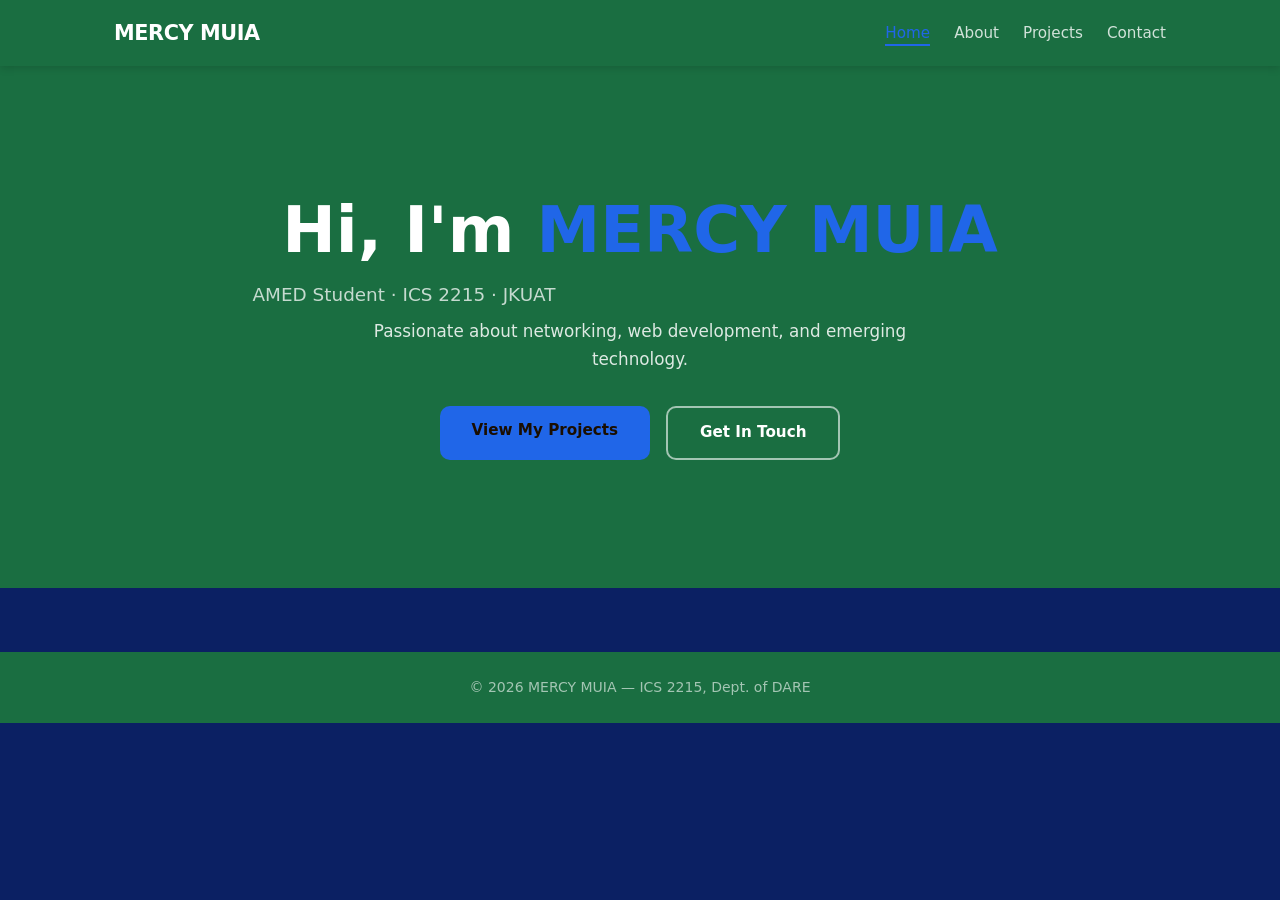
<file: index.html>
<!-- Paste this into EVERY HTML file and customise the <title> and <main> -->
<!DOCTYPE html>
<html lang="en">
<head>
  <meta charset="UTF-8">
  <!-- REQUIRED for responsive design on mobile -->
  <meta name="viewport" content="width=device-width, initial-scale=1.0">
  <meta name="description" content="Portfolio of MERCY MUIA — Computing student at [University]">
  <title>MERCY MUIA | Portfolio</title>
  <link rel="stylesheet" href="css/style.css">
</head>
<body>

  <!-- Skip link: allows keyboard users to skip the nav -->
  <a href="#main" class="skip-link">Skip to main content</a>

  <header>
    <div class="container">
      <a href="index.html" class="logo">MERCY MUIA</a>
      <nav aria-label="Main navigation">
        <ul>
          <!-- Add class="active" to the current page's link -->
          <li><a href="index.html" class="active">Home</a></li>
          <li><a href="about.html">About</a></li>
          <li><a href="projects.html">Projects</a></li>
          <li><a href="contact.html">Contact</a></li>
        </ul>
      </nav>
    </div>
  </header>

<section class="hero">
  <div class="container">
    <h1>Hi, I'm <span class="accent">MERCY MUIA</span></h1>
    <p class="tagline">AMED Student · ICS 2215 · JKUAT</p>
    <p>Passionate about networking, web development, and emerging technology.</p>
    <div class="hero-btns">
      <a href="projects.html" class="btn">View My Projects</a>
      <a href="contact.html" class="btn btn-outline">Get In Touch</a>
    </div>
  </div>
</section>

  <footer>
    <div class="container">
      <p>&copy; <span id="year"></span> MERCY MUIA — ICS 2215, Dept. of DARE</p>
    </div>
  </footer>
  <script>document.getElementById('year').textContent = new Date().getFullYear();</script>
</body>
</html>
</file>
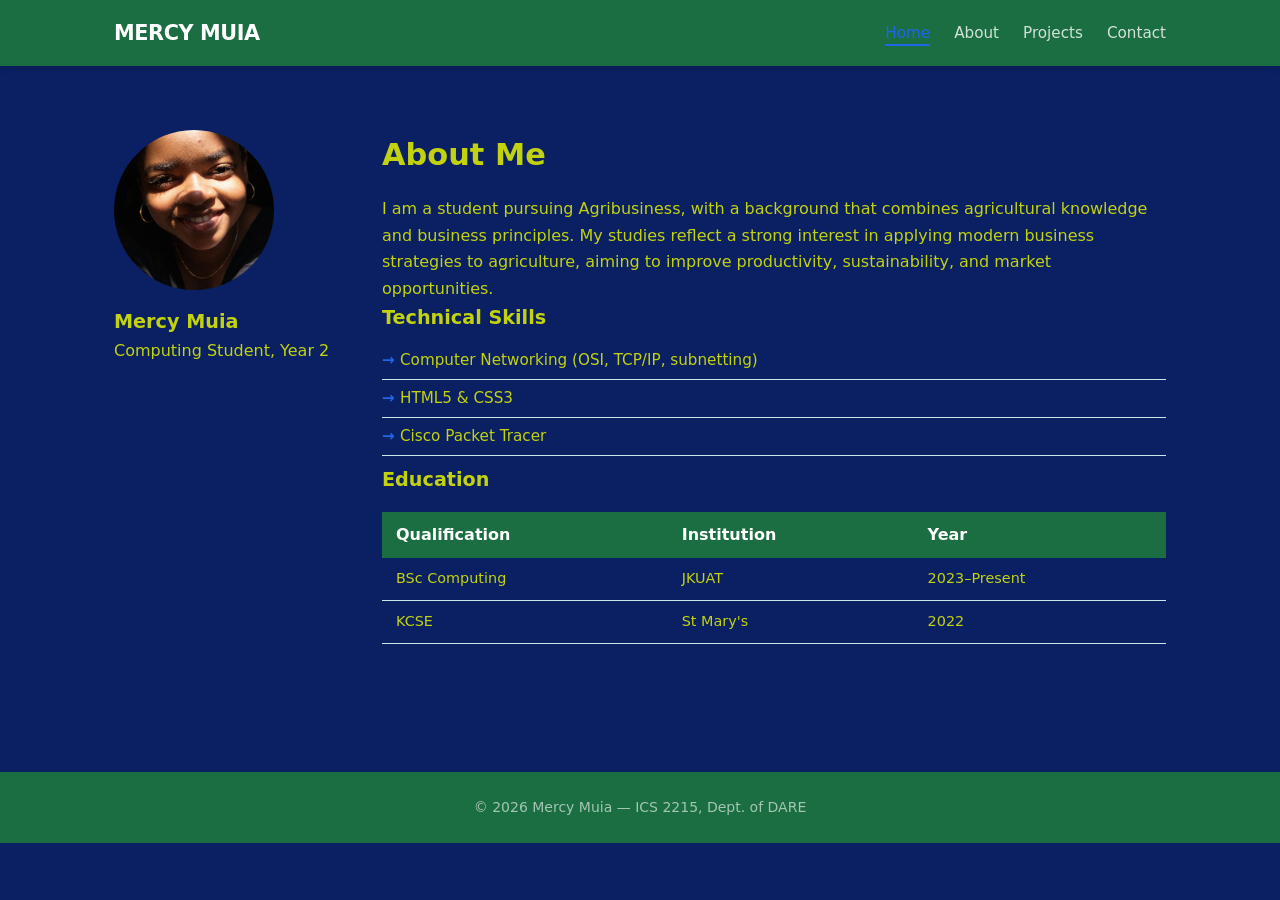
<file: about.html>
<!-- Paste this into EVERY HTML file and customise the <title> and <main> -->
<!DOCTYPE html>
<html lang="en">
<head>
  <meta charset="UTF-8">
  <!-- REQUIRED for responsive design on mobile -->
  <meta name="viewport" content="width=device-width, initial-scale=1.0">
  <meta name="description" content="Portfolio of MERCY MUIA — Computing student at [University]">
  <title>MERCY MUIA | Portfolio</title>
  <link rel="stylesheet" href="css/style.css">
</head>
<body>

  <!-- Skip link: allows keyboard users to skip the nav -->
  <a href="#main" class="skip-link">Skip to main content</a>

  <header>
    <div class="container">
      <a href="index.html" class="logo">MERCY MUIA</a>
      <nav aria-label="Main navigation">
        <ul>
          <!-- Add class="active" to the current page's link -->
          <li><a href="index.html" class="active">Home</a></li>
          <li><a href="about.html">About</a></li>
          <li><a href="projects.html">Projects</a></li>
          <li><a href="contact.html">Contact</a></li>
        </ul>
      </nav>
    </div>
  </header>

<section class="about-section">
  <div class="container about-grid">

    <aside>
      <!-- Profile photo -->
      <img src="images\profile pic.jpeg"
           alt="MERCY MUIA — profile photo"
           class="profile-img">
      <h3>Mercy Muia</h3>
      <p class="role">Computing Student, Year 2</p>
    </aside>

    <div>
      <h2>About Me</h2>
      <p>I am a student pursuing Agribusiness, with a background that combines agricultural knowledge and business principles. My studies reflect a strong interest in applying modern business strategies to agriculture, aiming to improve productivity, sustainability, and market opportunities.</p>

      <h3>Technical Skills</h3>
      <ul class="skills-list">
        <li>Computer Networking (OSI, TCP/IP, subnetting)</li>
        <li>HTML5 & CSS3</li>
        <li>Cisco Packet Tracer</li>
        <!-- Add more skills -->
      </ul>

      <h3>Education</h3>
      <table>
        <thead>
          <tr><th>Qualification</th><th>Institution</th><th>Year</th></tr>
        </thead>
        <tbody>
          <tr><td>BSc Computing</td><td>JKUAT</td><td>2023–Present</td></tr>
          <tr><td>KCSE</td><td>St Mary's</td><td>2022</td></tr>
        </tbody>
      </table>
    </div>
  </div>
</section>

  <footer>
    <div class="container">
      <p>&copy; <span id="year"></span> Mercy Muia — ICS 2215, Dept. of DARE</p>
    </div>
  </footer>
  <script>document.getElementById('year').textContent = new Date().getFullYear();</script>
</body>
</html>
</file>
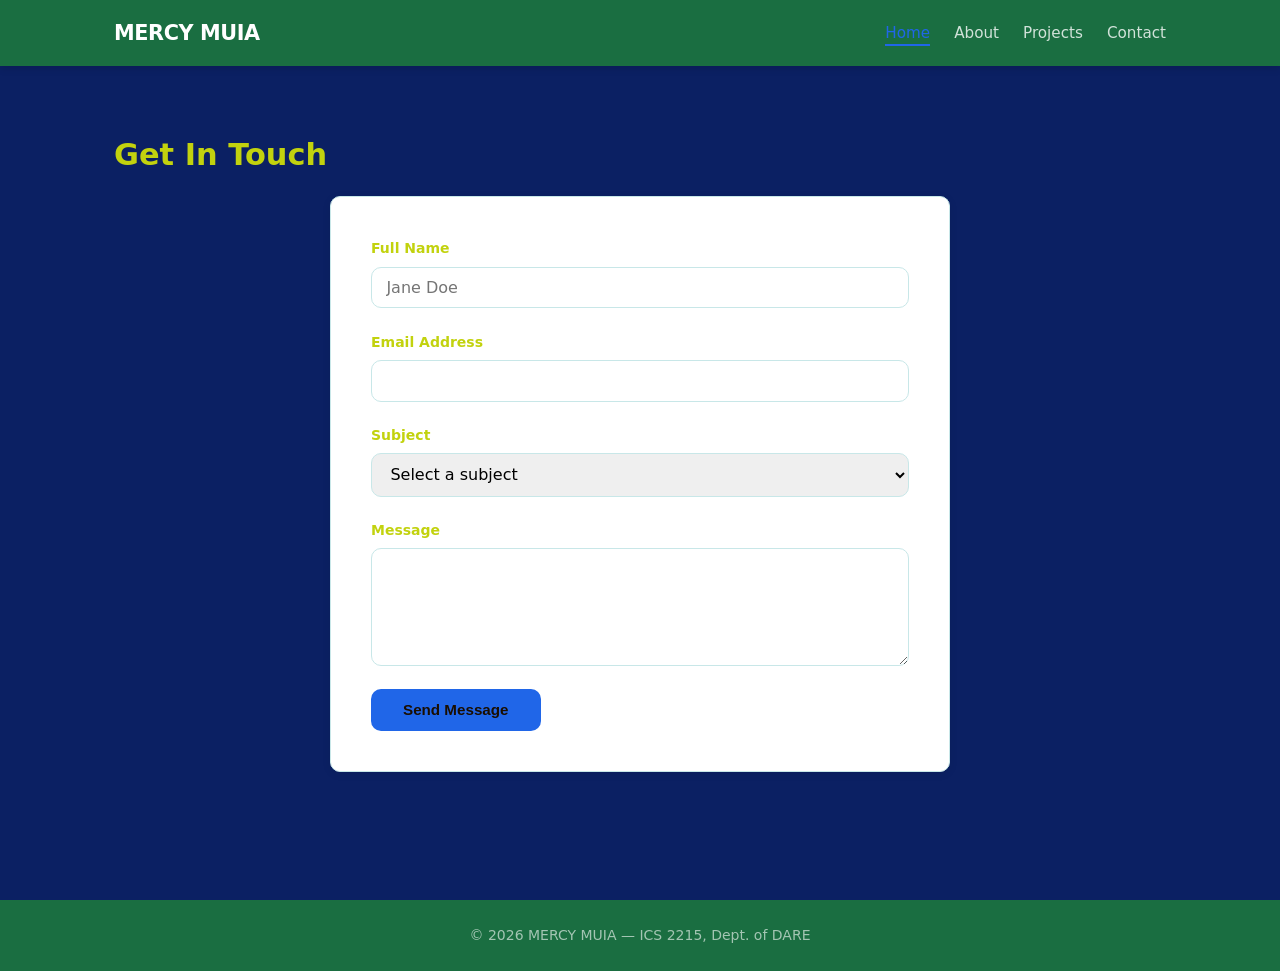
<file: contact.html>
<!-- Paste this into EVERY HTML file and customise the <title> and <main> -->
<!DOCTYPE html>
<html lang="en">
<head>
  <meta charset="UTF-8">
  <!-- REQUIRED for responsive design on mobile -->
  <meta name="viewport" content="width=device-width, initial-scale=1.0">
  <meta name="description" content="Portfolio of MERCY MUIA — Computing student at [University]">
  <title>MERCY MUIA | Portfolio</title>
  <link rel="stylesheet" href="css/style.css">
</head>
<body>  

  <!-- Skip link: allows keyboard users to skip the nav -->
  <a href="#main" class="skip-link">Skip to main content</a>

  <header>
    <div class="container">
      <a href="index.html" class="logo">MERCY MUIA</a>
      <nav aria-label="Main navigation">
        <ul>
          <!-- Add class="active" to the current page's link -->
          <li><a href="index.html" class="active">Home</a></li>
          <li><a href="about.html">About</a></li>
          <li><a href="projects.html">Projects</a></li>
          <li><a href="contact.html">Contact</a></li>
        </ul>
      </nav>
    </div>
  </header>

 <section class="contact-section">
  <div class="container">
    <h2>Get In Touch</h2>
    <!-- action="#" keeps the form on the same page (no backend for this lab) -->
    <form class="contact-form" action="#" method="POST" novalidate>

      <div class="form-group">
        <label for="name">Full Name</label>
        <input type="text" id="name" name="name"
               placeholder="Jane Doe" required>
      </div>

      <div class="form-group">
        <label for="email">Email Address</label>
        <input type="email" id="email" name="email" required>
      </div>

      <div class="form-group">
        <label for="subject">Subject</label>
        <select id="subject" name="subject">
          <option value="">Select a subject</option>
          <option>Collaboration</option>
          <option>Employment Opportunity</option>
          <option>General Enquiry</option>
        </select>
      </div>

      <div class="form-group">
        <label for="msg">Message</label>
        <textarea id="msg" name="message" rows="5" required></textarea>
      </div>

      <button type="submit" class="btn">Send Message</button>
    </form>
  </div>
</section>

  <footer>
    <div class="container">
      <p>&copy; <span id="year"></span> MERCY MUIA — ICS 2215, Dept. of DARE</p>
    </div>
  </footer>
  <script>document.getElementById('year').textContent = new Date().getFullYear();</script>
</body>
</html>
</file>
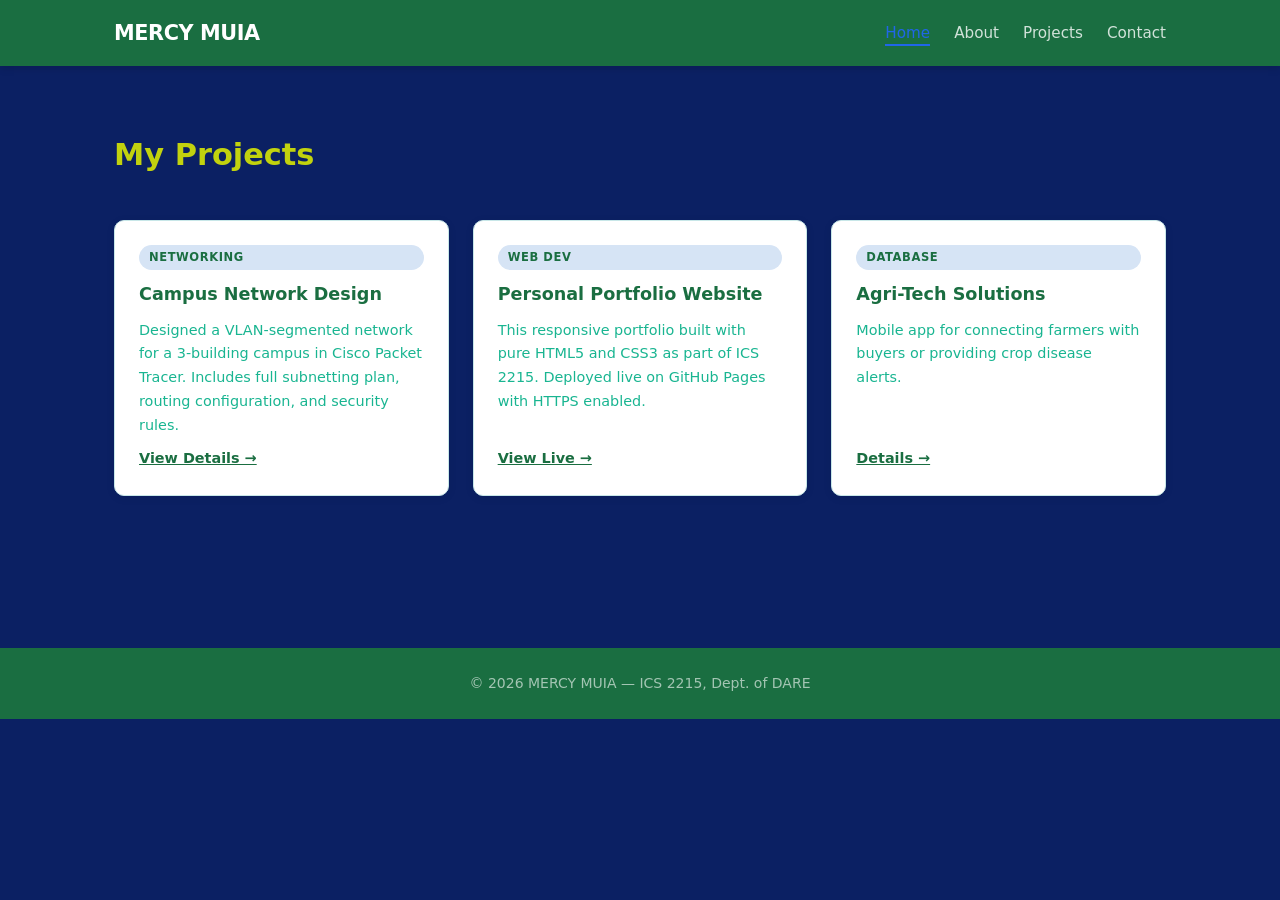
<file: projects.html>
<!-- Paste this into EVERY HTML file and customise the <title> and <main> -->
<!DOCTYPE html>
<html lang="en">
<head>
  <meta charset="UTF-8">
  <!-- REQUIRED for responsive design on mobile -->
  <meta name="viewport" content="width=device-width, initial-scale=1.0">
  <meta name="description" content="Portfolio of MERCY MUIA — Computing student at [University]">
  <title>MERCY MUIA | Portfolio</title>
  <link rel="stylesheet" href="css/style.css">
</head>
<body>

  <!-- Skip link: allows keyboard users to skip the nav -->
  <a href="#main" class="skip-link">Skip to main content</a>

  <header>
    <div class="container">
      <a href="index.html" class="logo">MERCY MUIA</a>
      <nav aria-label="Main navigation">
        <ul>
          <!-- Add class="active" to the current page's link -->
          <li><a href="index.html" class="active">Home</a></li>
          <li><a href="about.html">About</a></li>
          <li><a href="projects.html">Projects</a></li>
          <li><a href="contact.html">Contact</a></li>
        </ul>
      </nav>
    </div>
  </header>

  <section class="projects-section">
  <div class="container">
    <h2>My Projects</h2>
    <div class="cards">

      <!-- Repeat this <article> block for each project (minimum 3) -->
      <article class="card">
        <span class="card-tag">Networking</span>
        <h3>Campus Network Design</h3>
        <p>Designed a VLAN-segmented network for a 3-building campus
        in Cisco Packet Tracer. Includes full subnetting plan,
        routing configuration, and security rules.</p>
        <a href="#" class="card-link">View Details →</a>
      </article>

      <article class="card">
        <span class="card-tag">Web Dev</span>
        <h3>Personal Portfolio Website</h3>
        <p>This responsive portfolio built with pure HTML5 and CSS3
        as part of ICS 2215. Deployed live on GitHub Pages
        with HTTPS enabled.</p>
        <a href="#" class="card-link">View Live →</a>
      </article>

      <article class="card">
        <span class="card-tag">Database</span>
        <h3>Agri-Tech Solutions</h3>
        <p> Mobile app for connecting farmers with buyers or providing crop disease alerts.</p>
        <a href="#" class="card-link">Details →</a>
      </article>

    </div>
  </div>
</section>

  <footer>
    <div class="container">
      <p>&copy; <span id="year"></span> MERCY MUIA — ICS 2215, Dept. of DARE</p>
    </div>
  </footer>
  <script>document.getElementById('year').textContent = new Date().getFullYear();</script>
</body>
</html>
</file>
<file: css/style.css>
/* === 1. RESET & BOX-SIZING === */
*, *::before, *::after {
  box-sizing: border-box;
  margin: 0;
  padding: 0;
}

/* === 2. CSS CUSTOM PROPERTIES (change these to personalise) === */
:root {
  --clr-primary:  #1a6e41;  /* Main brand colour — try #065F46 for green */
  --clr-accent:   #2066e8;  /* Highlights and buttons */
  --clr-text:     #c2d20e;
  --clr-muted:    #19b591;
  --clr-bg:       #0b2063;
  --clr-white:    #FFFFFF;
  --clr-border:   #c8e7e8;
  --radius:       10px;
  --shadow:       0 2px 10px rgba(0,0,0,0.07);
  --max-width:    1100px;
}

/* === 3. BASE TYPOGRAPHY === */
body {
  font-family: 'Segoe UI', system-ui, Arial, sans-serif;
  font-size: 16px;
  line-height: 1.65;
  color: var(--clr-text);
  background: var(--clr-bg);
}
h1 { font-size: clamp(2rem, 5vw, 3.5rem); line-height: 1.15; }
h2 { font-size: 1.9rem; margin-bottom: 1rem; }
h3 { font-size: 1.2rem; }
a  { color: var(--clr-primary); }
img{ max-width: 100%; height: auto; display: block; }

/* === 4. LAYOUT CONTAINER === */
.container {
  max-width: var(--max-width);
  margin: 0 auto;
  padding: 0 1.5rem;
}

/* === 5. SKIP LINK (accessibility) === */
.skip-link {
  position: absolute;
  top: -100px;
  left: 0;
  background: var(--clr-primary);
  color: white;
  padding: 0.5rem 1rem;
  z-index: 9999;
  text-decoration: none;
}
.skip-link:focus { top: 0; }

/* === 6. HEADER + NAVIGATION (Flexbox) === */
header {
  background: var(--clr-primary);
  padding: 1rem 0;
  position: sticky;
  top: 0;
  z-index: 100;
  box-shadow: 0 2px 8px rgba(0,0,0,0.15);
}
header .container {
  display: flex;              /* FLEXBOX — row layout */
  justify-content: space-between;
  align-items: center;
  flex-wrap: wrap;
  gap: 0.75rem;
}
.logo {
  font-size: 1.3rem;
  font-weight: 700;
  color: white;
  text-decoration: none;
  letter-spacing: -0.02em;
}
nav ul  { list-style: none; display: flex; gap: 1.5rem; }
nav a   {
  color: rgba(255,255,255,0.8);
  text-decoration: none;
  font-size: 0.95rem;
  font-weight: 500;
  padding-bottom: 2px;
  border-bottom: 2px solid transparent;
  transition: all 0.2s;
}
nav a:hover, nav a.active {
  color: var(--clr-accent);
  border-bottom-color: var(--clr-accent);
}

/* === 7. HERO SECTION === */
.hero {
  background: var(--clr-primary);
  color: white;
  padding: 6rem 1.5rem;
  text-align: center;
}
.hero .accent { color: var(--clr-accent); }
.hero .tagline {
  font-size: 1.15rem;
  opacity: 0.75;
  margin: 0.75rem 0 0.5rem;
}
.hero p {
  max-width: 580px;
  margin: 0 auto 2rem;
  opacity: 0.85;
  font-size: 1.05rem;
}
.hero-btns { display: flex; gap: 1rem; justify-content: center; flex-wrap: wrap; }

/* === 8. BUTTONS === */
.btn {
  display: inline-block;
  padding: 0.8rem 2rem;
  background: var(--clr-accent);
  color: #1a0e00;
  border-radius: var(--radius);
  text-decoration: none;
  font-weight: 600;
  font-size: 0.95rem;
  border: none;
  cursor: pointer;
  transition: transform 0.15s, opacity 0.15s;
}
.btn:hover     { opacity: 0.88; transform: translateY(-1px); }
.btn-outline   {
  background: transparent;
  border: 2px solid rgba(255,255,255,0.6);
  color: white;
}
.btn-outline:hover { border-color: white; }

/* === 9. PROJECT CARDS (CSS Grid) === */
.projects-section { padding: 4rem 0; }
.cards {
  display: grid;
  grid-template-columns: repeat(auto-fit, minmax(260px, 1fr));
  gap: 1.5rem;
  padding: 1.5rem 0;
}
.card {
  background: var(--clr-white);
  border-radius: var(--radius);
  padding: 1.5rem;
  border: 1px solid var(--clr-border);
  box-shadow: var(--shadow);
  display: flex;
  flex-direction: column;
  gap: 0.6rem;
  transition: transform 0.2s, box-shadow 0.2s;
}
.card:hover  { transform: translateY(-3px); box-shadow: 0 8px 24px rgba(0,0,0,0.1); }
.card-tag {
  display: inline-block;
  background: #D6E4F5;
  color: var(--clr-primary);
  font-size: 0.72rem;
  font-weight: 600;
  padding: 3px 10px;
  border-radius: 20px;
  text-transform: uppercase;
  letter-spacing: 0.05em;
}
.card h3    { font-size: 1.1rem; color: var(--clr-primary); }
.card p     { font-size: 0.9rem; color: var(--clr-muted); flex: 1; }
.card-link  { margin-top: auto; font-weight: 600; font-size: 0.9rem; }

/* === 10. ABOUT PAGE === */
.about-section  { padding: 4rem 0; }
.profile-img    { width: 160px; height: 160px; border-radius: 50%; object-fit: cover; margin-bottom: 1rem; }
.skills-list    { list-style: none; padding: 0.5rem 0; }
.skills-list li { padding: 6px 0; border-bottom: 1px solid var(--clr-border); font-size: 0.95rem; }
.skills-list li::before { content: "→ "; color: var(--clr-accent); font-weight: 700; }

table          { width: 100%; border-collapse: collapse; margin-top: 1rem; }
table th       { background: var(--clr-primary); color: white; padding: 10px 14px; text-align: left; }
table td       { padding: 9px 14px; border-bottom: 1px solid var(--clr-border); font-size: 0.9rem; }
table tr:nth-child(even) td { background: var(--clr-bg); }

/* === 11. CONTACT FORM === */
.contact-section  { padding: 4rem 0; }
.contact-form     { max-width: 620px; margin: 0 auto; background: var(--clr-white); padding: 2.5rem; border-radius: var(--radius); border: 1px solid var(--clr-border); box-shadow: var(--shadow); }
.form-group       { display: flex; flex-direction: column; gap: 6px; margin-bottom: 1.4rem; }
label             { font-size: 0.875rem; font-weight: 600; color: var(--clr-text); }
input, select, textarea {
  width: 100%;
  padding: 0.65rem 0.9rem;
  border: 1.5px solid var(--clr-border);
  border-radius: var(--radius);
  font-size: 1rem;
  font-family: inherit;
  transition: border-color 0.2s, box-shadow 0.2s;
}
input:focus, select:focus, textarea:focus {
  outline: none;
  border-color: var(--clr-primary);
  box-shadow: 0 0 0 3px rgba(26,60,110,0.12);
}

/* === 12. FOOTER === */
footer {
  background: var(--clr-primary);
  color: rgba(255,255,255,0.6);
  text-align: center;
  padding: 1.5rem;
  font-size: 0.875rem;
  margin-top: 4rem;
}
/* === 13. RESPONSIVE MEDIA QUERIES === */

/* Tablet and above — 768px+ */
@media (min-width: 768px) {
  .about-grid {
    display: grid;
    grid-template-columns: 220px 1fr;
    gap: 3rem;
    align-items: start;
  }
  .hero { padding: 8rem 1.5rem; }
}

/* Desktop — 1024px+ */
@media (min-width: 1024px) {
  .cards   { grid-template-columns: repeat(3, 1fr); }
  .hero h1 { font-size: 4rem; }
}

/* Mobile only — collapse nav to centre-aligned column */
@media (max-width: 599px) {
  header .container {
    flex-direction: column;
    text-align: center;
  }
  nav ul {
    gap: 1rem;
    flex-wrap: wrap;
    justify-content: center;
  }
  .hero  { padding: 3.5rem 1rem; }
  .contact-form { padding: 1.5rem; }
}

/* Print — hide navigation and buttons */
@media print {
  header, footer, .btn, .hero-btns { display: none; }
  body { font-size: 12pt; color: black; background: white; }
}
</file>
